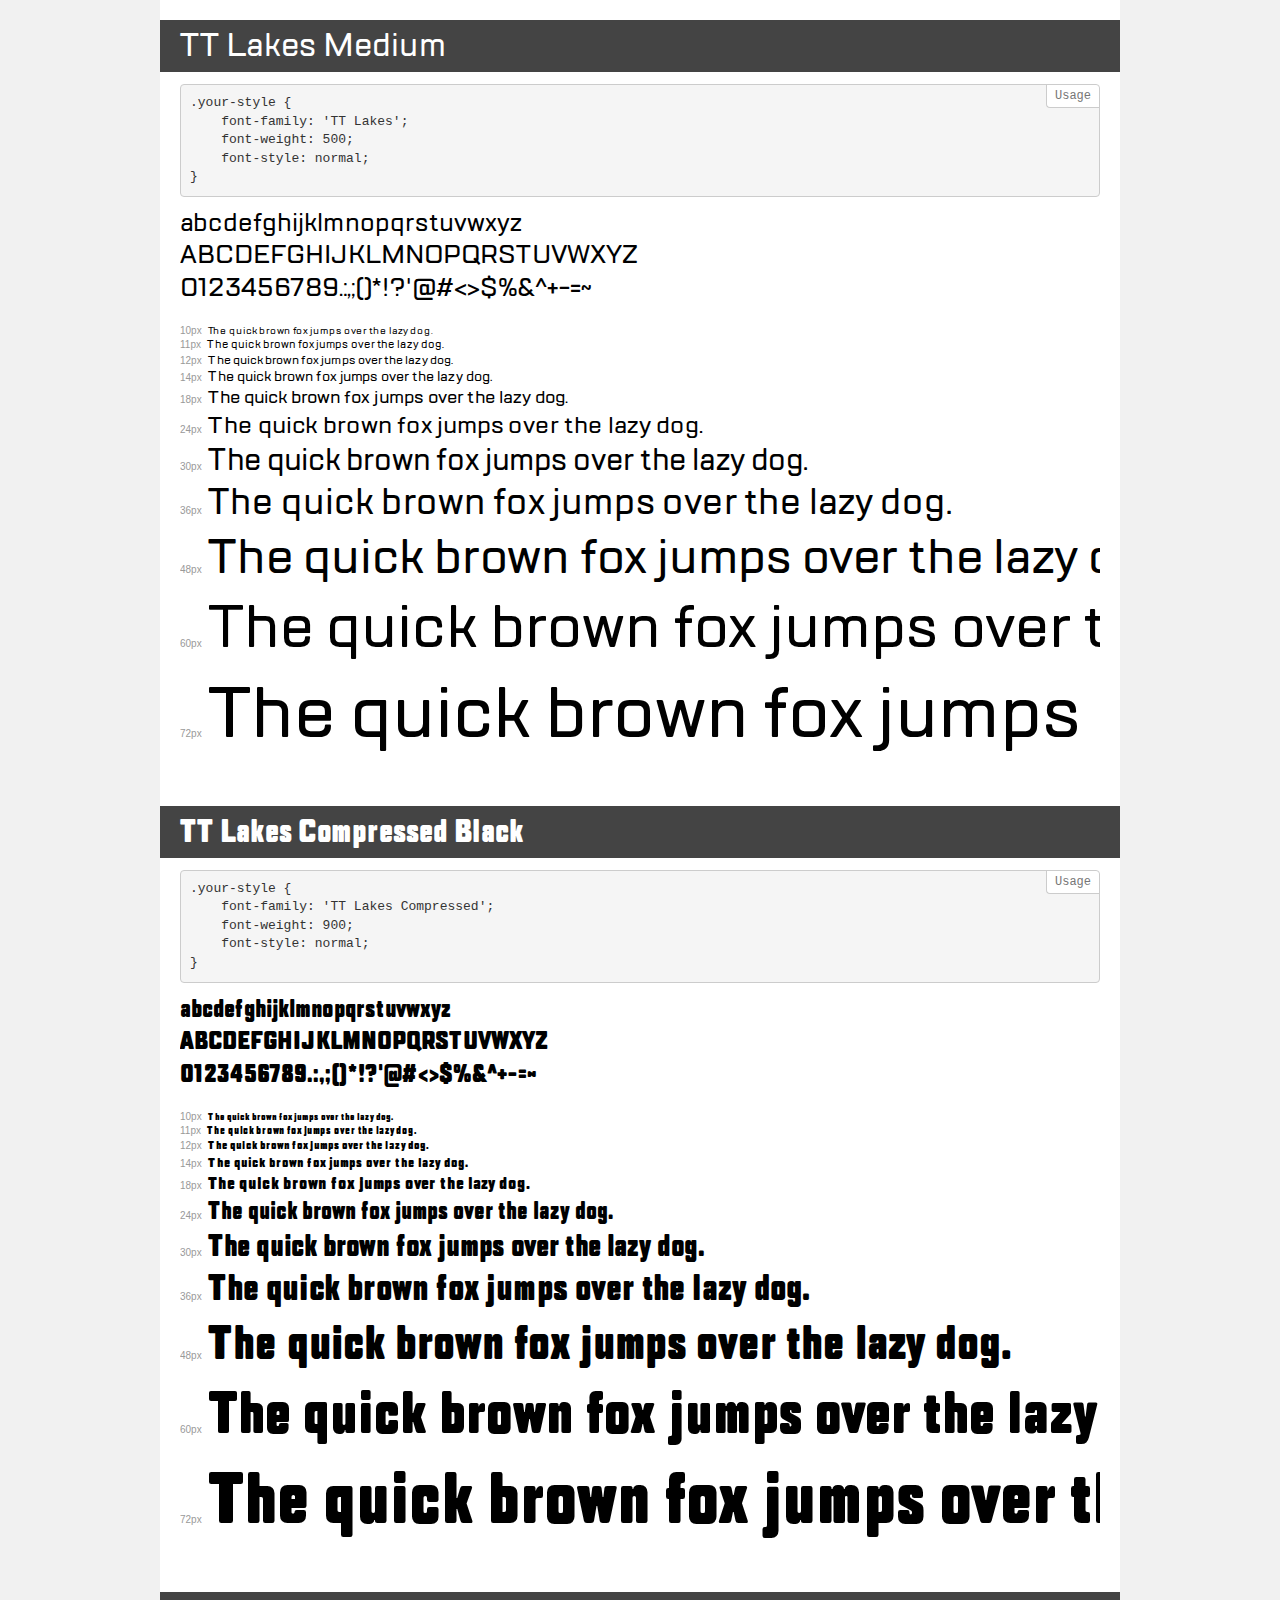
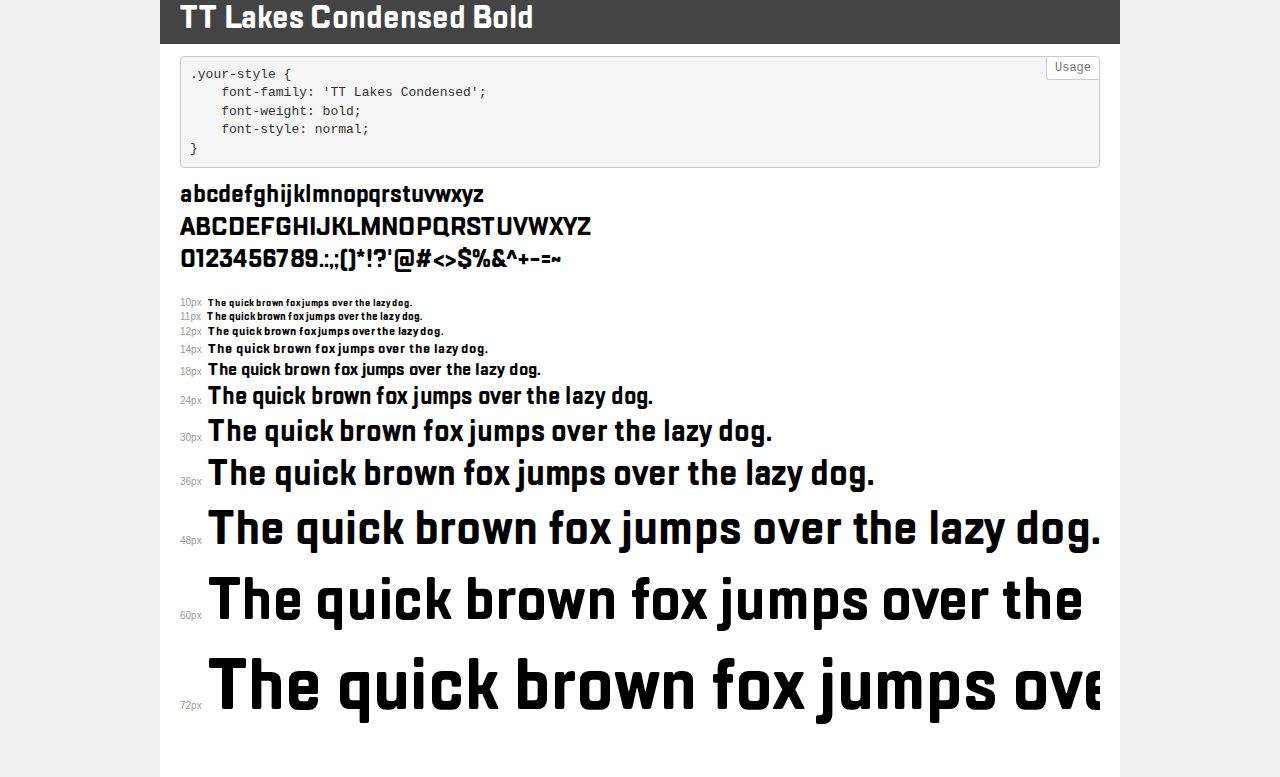
<file: fonts/TTLakes/demo.html>
<!DOCTYPE html>
<html>
<head>
    <meta charset="utf-8">
    <meta http-equiv="X-UA-Compatible" content="IE=edge">
    <meta name="viewport" content="width=device-width, initial-scale=1">
    <meta name="robots" content="noindex, noarchive">
    <meta name="format-detection" content="telephone=no">
    <title>Transfonter demo</title>
    <link href="stylesheet.css" rel="stylesheet">
    <style>
        /*
        http://meyerweb.com/eric/tools/css/reset/
        v2.0 | 20110126
        License: none (public domain)
        */
        html, body, div, span, applet, object, iframe,
        h1, h2, h3, h4, h5, h6, p, blockquote, pre,
        a, abbr, acronym, address, big, cite, code,
        del, dfn, em, img, ins, kbd, q, s, samp,
        small, strike, strong, sub, sup, tt, var,
        b, u, i, center,
        dl, dt, dd, ol, ul, li,
        fieldset, form, label, legend,
        table, caption, tbody, tfoot, thead, tr, th, td,
        article, aside, canvas, details, embed,
        figure, figcaption, footer, header, hgroup,
        menu, nav, output, ruby, section, summary,
        time, mark, audio, video {
            margin: 0;
            padding: 0;
            border: 0;
            font-size: 100%;
            font: inherit;
            vertical-align: baseline;
        }
        /* HTML5 display-role reset for older browsers */
        article, aside, details, figcaption, figure,
        footer, header, hgroup, menu, nav, section {
            display: block;
        }
        body {
            line-height: 1;
        }
        ol, ul {
            list-style: none;
        }
        blockquote, q {
            quotes: none;
        }
        blockquote:before, blockquote:after,
        q:before, q:after {
            content: '';
            content: none;
        }
        table {
            border-collapse: collapse;
            border-spacing: 0;
        }
        /* common styles */
        body {
            background: #f1f1f1;
            color: #000;
        }
        .page {
            background: #fff;
            width: 920px;
            margin: 0 auto;
            padding: 20px 20px 0 20px;
            overflow: hidden;
        }
        .font-container {
            overflow-x: auto;
            overflow-y: hidden;
            margin-bottom: 40px;
            line-height: 1.3;
            white-space: nowrap;
            padding-bottom: 5px;
        }
        h1 {
            position: relative;
            background: #444;
            font-size: 32px;
            color: #fff;
            padding: 10px 20px;
            margin: 0 -20px 12px -20px;
        }
        .letters {
            font-size: 25px;
            margin-bottom: 20px;
        }
        .s10:before {
            content: '10px';
        }
        .s11:before {
            content: '11px';
        }
        .s12:before {
            content: '12px';
        }
        .s14:before {
            content: '14px';
        }
        .s18:before {
            content: '18px';
        }
        .s24:before {
            content: '24px';
        }
        .s30:before {
            content: '30px';
        }
        .s36:before {
            content: '36px';
        }
        .s48:before {
            content: '48px';
        }
        .s60:before {
            content: '60px';
        }
        .s72:before {
            content: '72px';
        }
        .s10:before, .s11:before, .s12:before, .s14:before,
        .s18:before, .s24:before, .s30:before, .s36:before,
        .s48:before, .s60:before, .s72:before {
            font-family: Arial, sans-serif;
            font-size: 10px;
            font-weight: normal;
            font-style: normal;
            color: #999;
            padding-right: 6px;
        }
        pre {
            display: block;
            position: relative;
            padding: 9px;
            margin: 0 0 10px;
            font-family: Monaco, Menlo, Consolas, "Courier New", monospace !important;
            font-size: 13px;
            line-height: 1.428571429;
            color: #333;
            font-weight: normal !important;
            font-style: normal !important;
            background-color: #f5f5f5;
            border: 1px solid #ccc;
            overflow-x: auto;
            border-radius: 4px;
        }
        pre:after {
            display: block;
            position: absolute;
            right: 0;
            top: 0;
            content: 'Usage';
            line-height: 1;
            padding: 5px 8px;
            font-size: 12px;
            color: #767676;
            background-color: #fff;
            border: 1px solid #ccc;
            border-right: none;
            border-top: none;
            border-radius: 0 4px 0 4px;
            z-index: 10;
        }
        /* responsive */
        @media (max-width: 959px) {
            .page {
                width: auto;
                margin: 0;
            }
        }
    </style>
</head>
<body>
<div class="page">
    <div class="demo" style="font-family: 'TT Lakes'; font-weight: 500; font-style: normal;">
        <h1>TT Lakes Medium</h1>
        <pre>.your-style {
    font-family: 'TT Lakes';
    font-weight: 500;
    font-style: normal;
}</pre>
        <div class="font-container">
            <p class="letters">
                abcdefghijklmnopqrstuvwxyz<br>
ABCDEFGHIJKLMNOPQRSTUVWXYZ<br>
                0123456789.:,;()*!?'@#<>$%&^+-=~
            </p>
            <p class="s10" style="font-size: 10px;">The quick brown fox jumps over the lazy dog.</p>
            <p class="s11" style="font-size: 11px;">The quick brown fox jumps over the lazy dog.</p>
            <p class="s12" style="font-size: 12px;">The quick brown fox jumps over the lazy dog.</p>
            <p class="s14" style="font-size: 14px;">The quick brown fox jumps over the lazy dog.</p>
            <p class="s18" style="font-size: 18px;">The quick brown fox jumps over the lazy dog.</p>
            <p class="s24" style="font-size: 24px;">The quick brown fox jumps over the lazy dog.</p>
            <p class="s30" style="font-size: 30px;">The quick brown fox jumps over the lazy dog.</p>
            <p class="s36" style="font-size: 36px;">The quick brown fox jumps over the lazy dog.</p>
            <p class="s48" style="font-size: 48px;">The quick brown fox jumps over the lazy dog.</p>
            <p class="s60" style="font-size: 60px;">The quick brown fox jumps over the lazy dog.</p>
            <p class="s72" style="font-size: 72px;">The quick brown fox jumps over the lazy dog.</p>
        </div>
    </div>
    <div class="demo" style="font-family: 'TT Lakes Compressed'; font-weight: 900; font-style: normal;">
        <h1>TT Lakes Compressed Black</h1>
        <pre>.your-style {
    font-family: 'TT Lakes Compressed';
    font-weight: 900;
    font-style: normal;
}</pre>
        <div class="font-container">
            <p class="letters">
                abcdefghijklmnopqrstuvwxyz<br>
ABCDEFGHIJKLMNOPQRSTUVWXYZ<br>
                0123456789.:,;()*!?'@#<>$%&^+-=~
            </p>
            <p class="s10" style="font-size: 10px;">The quick brown fox jumps over the lazy dog.</p>
            <p class="s11" style="font-size: 11px;">The quick brown fox jumps over the lazy dog.</p>
            <p class="s12" style="font-size: 12px;">The quick brown fox jumps over the lazy dog.</p>
            <p class="s14" style="font-size: 14px;">The quick brown fox jumps over the lazy dog.</p>
            <p class="s18" style="font-size: 18px;">The quick brown fox jumps over the lazy dog.</p>
            <p class="s24" style="font-size: 24px;">The quick brown fox jumps over the lazy dog.</p>
            <p class="s30" style="font-size: 30px;">The quick brown fox jumps over the lazy dog.</p>
            <p class="s36" style="font-size: 36px;">The quick brown fox jumps over the lazy dog.</p>
            <p class="s48" style="font-size: 48px;">The quick brown fox jumps over the lazy dog.</p>
            <p class="s60" style="font-size: 60px;">The quick brown fox jumps over the lazy dog.</p>
            <p class="s72" style="font-size: 72px;">The quick brown fox jumps over the lazy dog.</p>
        </div>
    </div>
    <div class="demo" style="font-family: 'TT Lakes Condensed'; font-weight: bold; font-style: normal;">
        <h1>TT Lakes Condensed Bold</h1>
        <pre>.your-style {
    font-family: 'TT Lakes Condensed';
    font-weight: bold;
    font-style: normal;
}</pre>
        <div class="font-container">
            <p class="letters">
                abcdefghijklmnopqrstuvwxyz<br>
ABCDEFGHIJKLMNOPQRSTUVWXYZ<br>
                0123456789.:,;()*!?'@#<>$%&^+-=~
            </p>
            <p class="s10" style="font-size: 10px;">The quick brown fox jumps over the lazy dog.</p>
            <p class="s11" style="font-size: 11px;">The quick brown fox jumps over the lazy dog.</p>
            <p class="s12" style="font-size: 12px;">The quick brown fox jumps over the lazy dog.</p>
            <p class="s14" style="font-size: 14px;">The quick brown fox jumps over the lazy dog.</p>
            <p class="s18" style="font-size: 18px;">The quick brown fox jumps over the lazy dog.</p>
            <p class="s24" style="font-size: 24px;">The quick brown fox jumps over the lazy dog.</p>
            <p class="s30" style="font-size: 30px;">The quick brown fox jumps over the lazy dog.</p>
            <p class="s36" style="font-size: 36px;">The quick brown fox jumps over the lazy dog.</p>
            <p class="s48" style="font-size: 48px;">The quick brown fox jumps over the lazy dog.</p>
            <p class="s60" style="font-size: 60px;">The quick brown fox jumps over the lazy dog.</p>
            <p class="s72" style="font-size: 72px;">The quick brown fox jumps over the lazy dog.</p>
        </div>
    </div>
</div>
</body>
</html>
</file>
<file: fonts/TTLakes/stylesheet.css>
@font-face {
    font-family: 'TT Lakes';
    src: url('TTLakes-Medium.eot');
    src: local('TT Lakes Medium'), local('TTLakes-Medium'),
        url('TTLakes-Medium.eot?#iefix') format('embedded-opentype'),
        url('TTLakes-Medium.woff2') format('woff2'),
        url('TTLakes-Medium.woff') format('woff'),
        url('TTLakes-Medium.ttf') format('truetype');
    font-weight: 500;
    font-style: normal;
}

@font-face {
    font-family: 'TT Lakes Compressed';
    src: url('TTLakesCompressed-Black.eot');
    src: local('TT Lakes Compressed Black'), local('TTLakesCompressed-Black'),
        url('TTLakesCompressed-Black.eot?#iefix') format('embedded-opentype'),
        url('TTLakesCompressed-Black.woff2') format('woff2'),
        url('TTLakesCompressed-Black.woff') format('woff'),
        url('TTLakesCompressed-Black.ttf') format('truetype');
    font-weight: 900;
    font-style: normal;
}

@font-face {
    font-family: 'TT Lakes Condensed';
    src: url('TTLakesCondensed-Bold.eot');
    src: local('TT Lakes Condensed Bold'), local('TTLakesCondensed-Bold'),
        url('TTLakesCondensed-Bold.eot?#iefix') format('embedded-opentype'),
        url('TTLakesCondensed-Bold.woff2') format('woff2'),
        url('TTLakesCondensed-Bold.woff') format('woff'),
        url('TTLakesCondensed-Bold.ttf') format('truetype');
    font-weight: bold;
    font-style: normal;
}
</file>
